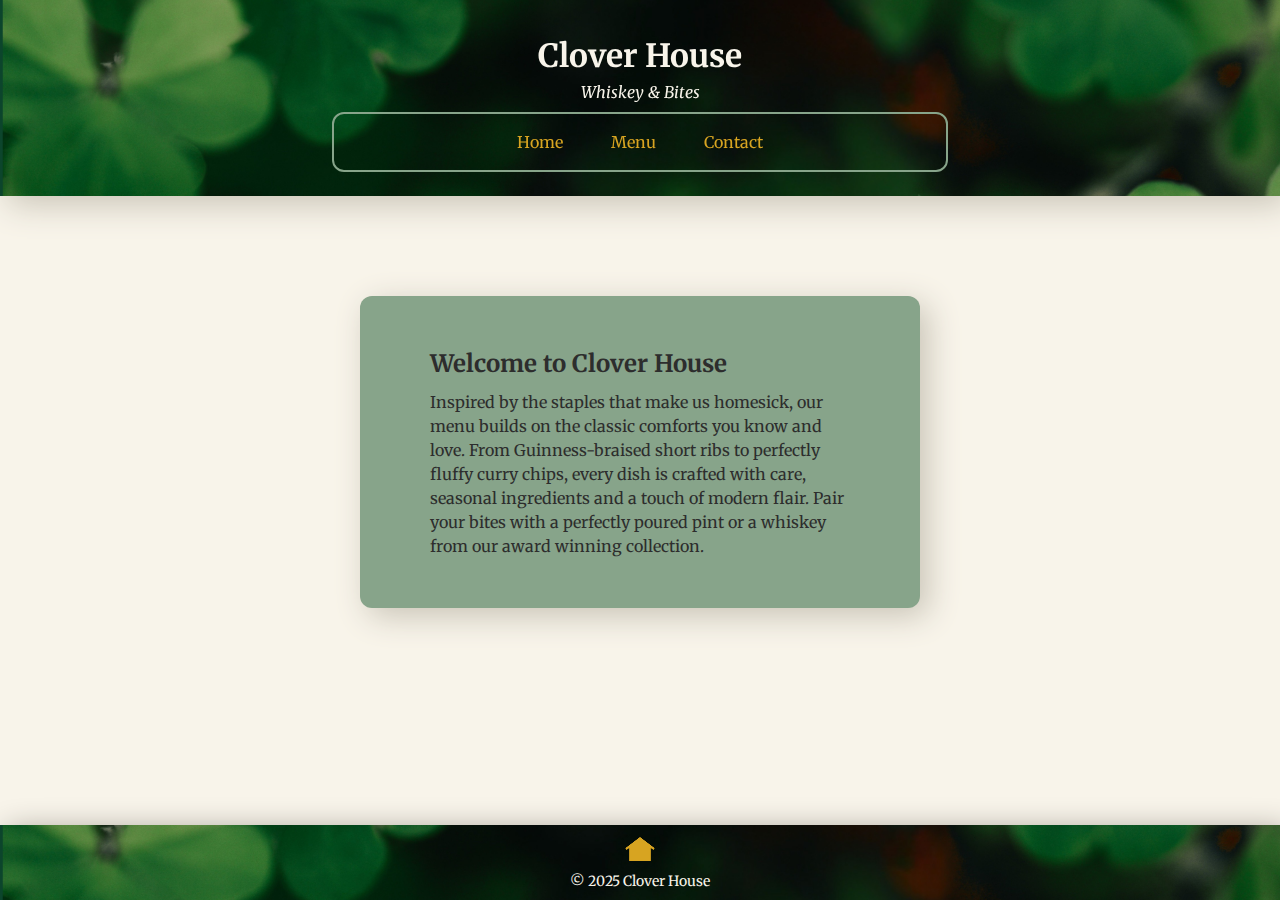
<file: index.html>
<!DOCTYPE html>
<html lang="en">
    <head>
        <meta charset="UTF-8">
        <meta name="viewport" content="width=device-width, initial-scale=1.0">
        <title>Clover House</title>
        <link rel="stylesheet" href="style.css">
         <link href="https://fonts.googleapis.com/css2?family=Merriweather&display=swap" rel="stylesheet">
        <style>
            body {background-color: #F8F4EA;
                color: #2d2d2d;
                font-family: "Merriweather", serif;}
            h1 {text-align: center;
                color:#F8F4EA}
            a {text-decoration: none;
                color: #d7a421;
                transition: all .3s ease;}
            a:visited {color: #d7a421;}
            a:hover {font-weight: bold;
                    color:#face20;
                }

            @media (max-width: 600px) {
                    body {background-color: #87A48A;}
                    }
        </style>
    </head>
    <body>
        <header>
            <div id="logo"> <!--Added extra span and logo div to achieve desired look when screen <=600px.  -->
            <h1 style="color: #F8F4EA;"><span class="clover">Clover </span><span class="house">House</span></h1>
            <p class="tagline">Whiskey & Bites</p>
            </div>
            <div id="navi">
                <ul>
                    <li><a href="./home.html">Home</a></li>
                    <li><a href="./menu.html">Menu</a></li>
                    <li><a href="menu.html#contact">Contact</a></li>
                </ul>
            </div>
        </header>
        <main>
        <div id="intro" style="padding: 50px; background-color: #87A48A;">
            <div class="intro-col"> <!--Used intro-col to control text width and centre text block while keeping left alignment-->
            <h2 style="padding: 0 20px;">Welcome to Clover House</h2>
            <p style="padding: 0 20px;">Inspired by the staples that make us homesick, our menu builds on the classic comforts you know and love. From 
                Guinness-braised short ribs to perfectly fluffy curry chips, every dish is crafted with care, seasonal ingredients 
                and a touch of modern flair. Pair your bites with a perfectly poured pint or a whiskey from our award winning 
                collection.
            </p>
            </div>
        </div>
        </main>
        <footer>
            <a href="./home.html">
            <img src="img/bighouse.png"
                 srcset="img/bighouse.png 32w, img/smallhouse.png 24w"
                 sizes="(max-width: 600px) 24px, 32px"
                 class="home-icon"
                 alt="Back to home">
            </a>
            <p>&copy; 2025 Clover House</p>
        </footer>
    </body>
</html>
</file>
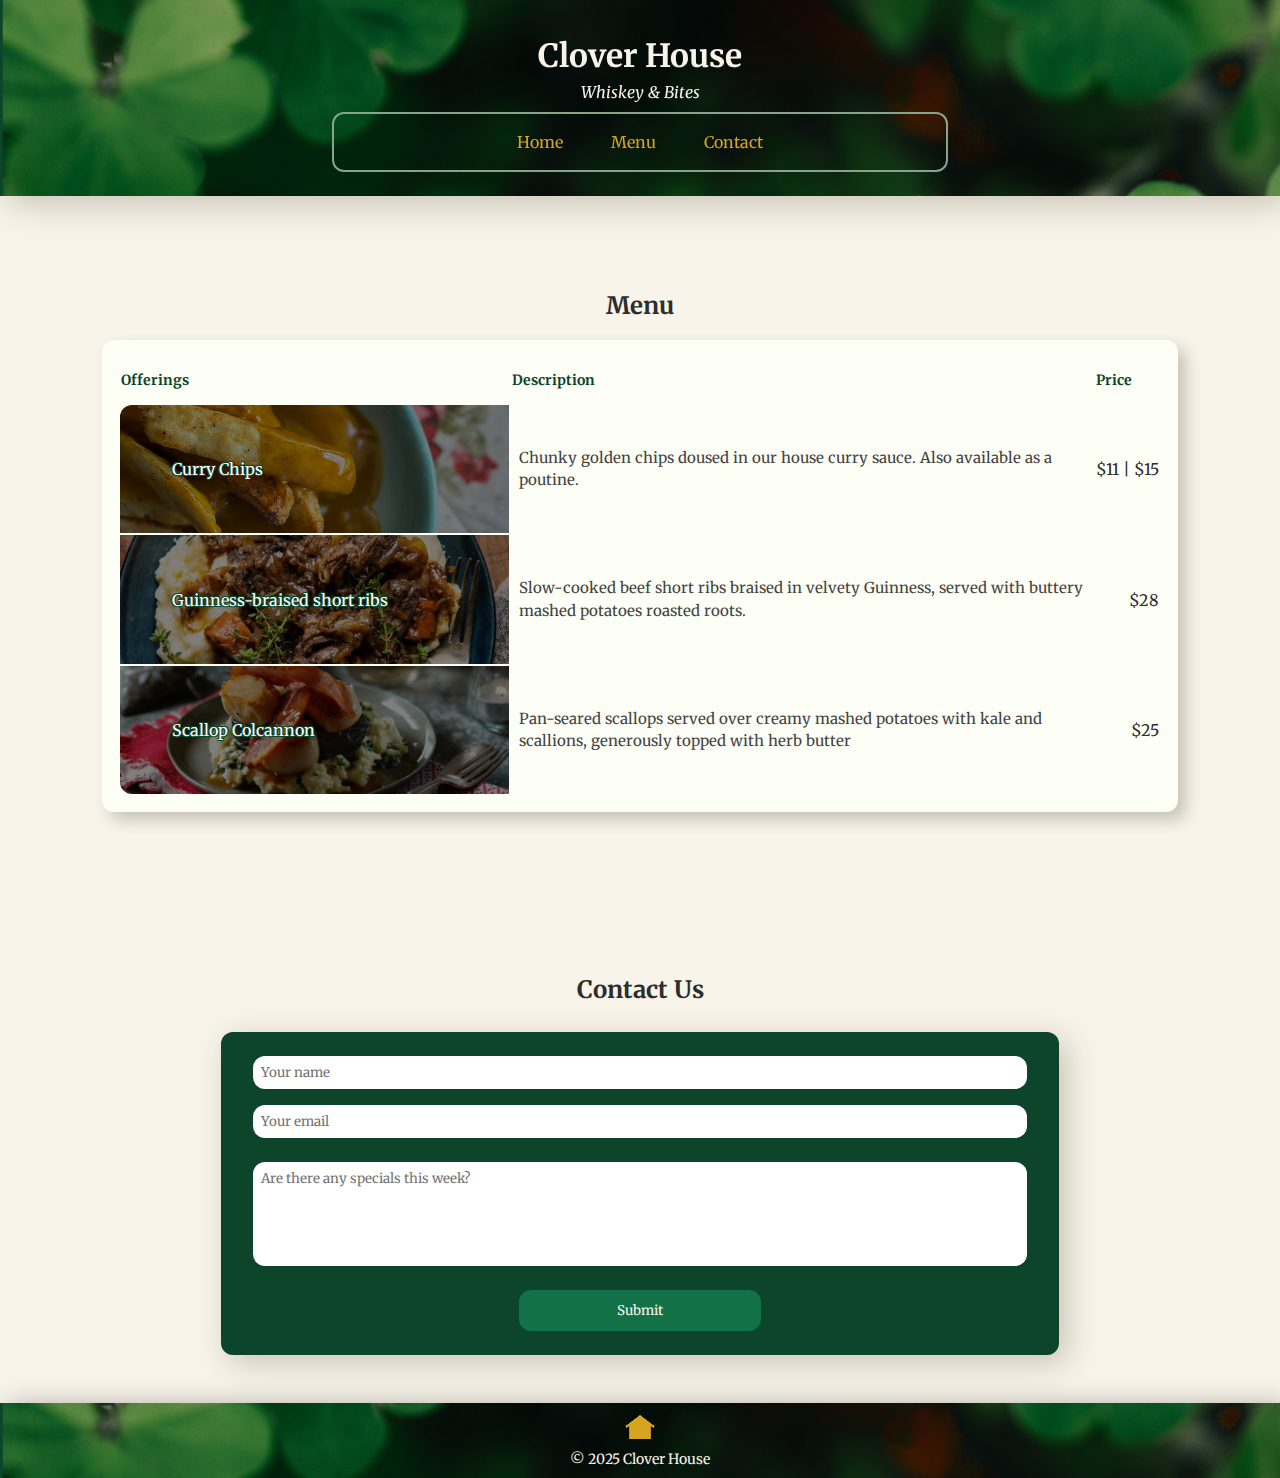
<file: menu.html>
<!DOCTYPE html>
<html lang="en">
    <head>
        <meta charset="UTF-8">
        <meta name="viewport" content="width=device-width, initial-scale=1.0">
        <title>Menu - Clover House</title>
        <link rel="stylesheet" href="style.css">
        <link href="https://fonts.googleapis.com/css2?family=Merriweather&display=swap" rel="stylesheet">
        <style>
            body {background-color: #F8F4EA;
                color: #2d2d2d;
                font-family: "Merriweather", serif;}
            h1 {text-align: center;
                color:#F8F4EA}
            a {text-decoration: none;
                color: #d7a421;
                transition: all .3s ease;}
            a:visited {color: #d7a421;}
            a:hover {font-weight: bold;
                    color:#face20;
                }

            @media (max-width: 600px) {
                    body {background-color: #87A48A;}
                    }
        </style>
        </head>
    <body>
        <header>
            <div id="logo">
            <h1 style="color: #F8F4EA;"><span class="clover">Clover </span><span class="house">House</span></h1>
            <p class="tagline">Whiskey & Bites</p>
            </div>
            <div id="navi">
                <ul>
                    <li><a href="./home.html">Home</a></li>
                    <li><a href="./menu.html">Menu</a></li>
                    <li><a href="menu.html#contact">Contact</a></li>
                </ul>
            </div>
        </header>
        <main>
        <div id="menu">
            <h2>Menu</h2>
            <table>
                <thead>
                    <tr>
                        <th>Offerings</th>
                        <th>Description</th>
                        <th>Price</th>
                    </tr>
                </thead>
                <tbody>
                    <tr>
                        <td id="currychips" class="dish">Curry Chips</td>
                        <td>Chunky golden chips doused in our house curry sauce. Also available as a poutine.</td>
                        <td>$11 | $15</td>
                    </tr>
                    <tr>
                        <td id="ribs" class="dish">Guinness-braised short ribs</td>
                        <td>Slow-cooked beef short ribs braised in velvety Guinness, served with 
                            buttery mashed potatoes roasted roots.</td>
                        <td>$28</td>
                    </tr>
                    <tr>
                        <td id="scallops" class="dish">Scallop Colcannon</td>
                        <td>Pan-seared scallops served over creamy mashed potatoes with kale and scallions, 
                            generously topped with herb butter</td>
                        <td>$25</td>
                    </tr>
                </tbody>
            </table>
        </div>
        <div id="contact">
            <h2>Contact Us</h2>
            <form class="form"> <!--Skipped labels for aesthetic purposes-->
                <input type="text" placeholder="Your name" required>
                <input type="email" placeholder="Your email" required>
                <textarea placeholder="Are there any specials this week?" required></textarea>
                <button>Submit</button>
            </form>
        </div>
        </main>
        <footer>
            <a href="./home.html">
            <img src="img/bighouse.png"
                 srcset="img/bighouse.png 32w, img/smallhouse.png 24w"
                 sizes="(max-width: 600px) 24px, 32px"
                 class="home-icon"
                 alt="Back to home">
            </a>
            <p>&copy; 2025 Clover House</p>
        </footer>
    </body>
</html>
</file>
<file: style.css>
* { box-sizing: border-box; }

html, body {
    height: 100%;
}

img { 
    max-width: 100%; height: auto; 
}

body {
    min-height: 100vh;
    display: flex;
    flex-direction: column;
    background-color: #F8F4EA;
    color:#2d2d2d;
    font-family: "Merriweather", serif;
    line-height: 1.5;
    margin: 0;
    
}

header {
    position: fixed; /*fixed entire header instead of just the nav bar because it made sense from a UX perspective*/
    top: 0;
    width: 100%;
    z-index: 100;

    background-color: #0C452C;
    background-image: url(img/clover.png);
    background-position: center;
    background-size: cover;
    color: #F8F4EA;

    padding: 24px;
    margin: 0;
    box-shadow: 8px 8px 32px #c8c3b6; /*added box shadows and inset shadows to control visual impact of different page elements*/
}

.headerimage {
    display: block;
    width: 100%;
    height: auto;
}

main {
    margin-top: 240px;
    margin-left: auto;
    margin-right: auto;
}

h1 {
    margin: 8px 0 0;
}

.tagline {
    text-align: center;
    font-style: italic;
    font-size: 16px;
    margin: 0 auto 8px;
}

#navi {
    box-sizing: border-box;
    border:2px solid #87A48A;
    border-radius: 12px;
    margin: 0 auto;
    width: 50%;
}

#navi ul {
    display: flex;
    justify-content: center;
    gap: 48px;
    list-style-type: none;
    padding: 0;
    margin: 16px auto 0;
    padding-bottom: 16px;
}



#intro {
    padding: 24px;
    width: 80%;
    margin: 56px auto;
    border-radius: 12px;
    box-shadow: 8px 8px 32px #c8c3b6;
}

.intro-col {
    max-width: 60ch; /* used ch instead of px or % to increase text readability */
    margin: 0 auto;
}

.intro-col h2 { 
    margin: 0;
}
.intro-col p  {
    margin: 8px 0 0; 
}

#menu {
    margin: 48px auto;
}

#menu h2{
    text-align: center;
    margin: 48px auto 16px;
}
#menu table {
    background-color: #fdfff6;
    max-width: 90%;
    margin: auto;
    padding: 16px;

    border-radius: 12px;
    box-shadow: 8px 8px 16px #c8c3b6;
}


#menu th {
    font-size: 14px;
  padding-top: 12px;
  padding-bottom: 12px;
  text-align: left;
  color: #0C452C;
}

#menu td:nth-child(2) { /*using nth-child() in these two instances felt more straightforward than adding a class to each affected element */
    color: #444; 
    font-size: 15px; 
    width: 60%;
    padding: 8px;
}
#menu td:nth-child(3) { 
    text-align: right; 
    white-space: nowrap; 
}

.dish {
    height: 100%;
    width: 40%;

    background-repeat: no-repeat;
    background-position: left;
    background-size: cover; /*I didn't fit the full images into the space because it made the food look more delicious!*/
    
    background-color:  rgba(0, 0, 0, 0.5);
    background-blend-mode: darken;

    color:#FFFFFF;
    text-shadow: -1px -1px 0 #0C452C, /*Added a series of text shadows to make an outline and increase text visibility over images*/
                 1px -1px 0 #0C452C, 
                 -1px 1px 0 #0C452C, 
                 1px 1px 0 #0C452C;

    padding: 5%;
}
.dish:hover { 
    background-color: rgba(0, 0, 0, 0);
    transform: scale(1.05); 
    border-radius: 12px;
}


#currychips{
    background-image: url("./img/chips.jpg");
    transition: all .3s ease;
    border-top-left-radius: 12px;
} 

#ribs {
    background-image: url("./img/ribs.jpg");
    transition: all .3s ease;

} 

#scallops {
    background-image: url("./img/scallops.jpg");
    transition: all .3s ease;
    border-bottom-left-radius: 12px;
}


#contact {
    max-width: 100%;
    margin: 48px auto;
}

#contact h2{
    text-align: center;
    margin: 160px 48px 16px; /* contact has a large top margin to give navigating to this section using nav link more impact */
}

.form {
    display: flex;
    flex-direction: column;

    background-color: #0C452C;
    
    border-radius: 12px;
    box-shadow: 8px 8px 32px #c8c3b6;
   
    max-width: 70%; /* max-width limited to ensure whitespace regardless of viewport size*/
    padding: 16px;
    margin: 24px auto 42px;

}

input {
    max-width: 100%;
    font-family: inherit;
    transition: all .3s;

    border-radius: 12px;
    border: none;
    padding: 8px;
    margin: 8px 16px;
}
textarea {
    resize: none;
    max-width: 100%;
    height: 104px;
    font-family: inherit;

    border-radius: 12px;
    border: none;
    padding: 8px;
    margin: 16px;
}
input:focus, textarea:focus {
    border: none;
    outline: none;
    box-shadow: inset 2px 2px 8px #8e8980;
    animation: zoom .3s forwards;

}

button {
    width: 30%;
    background-color: #137148;
    color: #F8F4EA;
    font-family: inherit;
    
    border: 0;
    border-radius: 12px;

    margin: 8px auto;
    padding: 12px;

    transition: all .3s ease;
}
button:hover {
    background-color: #169860;
}
button:active {
    background-color: #169860;
    box-shadow: inset 0 0 16px #0C452C;

}

footer {
    background-color: #0C452C;
    background-image: url(img/clover.png);
    background-position: center;
    background-size: cover;
    color: #F8F4EA;
    box-shadow: 8px 8px 32px #8e8980;
    text-align: center;
    padding: 8px 0 8px;
    height: auto;
    width: 100%;
    margin-top: auto;
    
}

footer p {
    margin: 0;
    font-size: 14px;
}

.home-icon {
    transition: all .3s ease;
}
.home-icon:hover {
    content: url(img/bighouse_hover.png);
}

@media (max-width: 600px) {

    header {
        display: flex;
        justify-content: space-between;
        align-items: center;

        background-image: url(img/clovers_small2.png);
        background-position: center;
        background-size: cover;

        box-shadow: 8px 8px 32px #4f6351;
    }
                    
    h1 {
        font-size: 24px;
        text-align: left;
        padding: 0;
        margin: 0;
    }

    .clover {
        display: block;
    }

    main {
        margin-top: 120px;
    }
                    
    #intro {
        box-shadow: none;
    }

    .tagline {
        display: none; /*tagline hidden for increased readability on smaller viewports*/
    }

    #navi {
        border: none; /*nav bar border also hidden for increased readability*/
        padding: 0;
        margin: 0;
    }

    #navi ul {
        font-size: 14px;
        display: flex;
        flex-direction: column;
        align-items: end;
        list-style-type: none;
        padding: 0;
        margin: 0;
        gap: 0;
    }

    #menu h2 {
        margin: 16px;
    }

    #menu table {
        box-shadow: 8px 8px 32px #4f6351;
    }

    #menu td {
        font-size: 14px;
    }

    #menu td:nth-child(2) {
    font-size: 14px;
}

    #contact h2 {
        margin: 24px auto 0;
    }

    #contact form {
        margin: 16px auto;
        box-shadow: 8px 8px 32px #4f6351;
    }

    footer {
        box-shadow: 8px -8px 32px #4f6351;
    }
    footer p{
        font-size: 12px;
    }
    .home-icon:hover {
    content: url(img/smallhouse_hover.png);
}
    
}

@keyframes zoom { /*created a subtle zoom-in effect for use on input/text areas*/
    0% {transform: scale(1);}
    100% {transform: scale(1.01);} 
}
</file>
